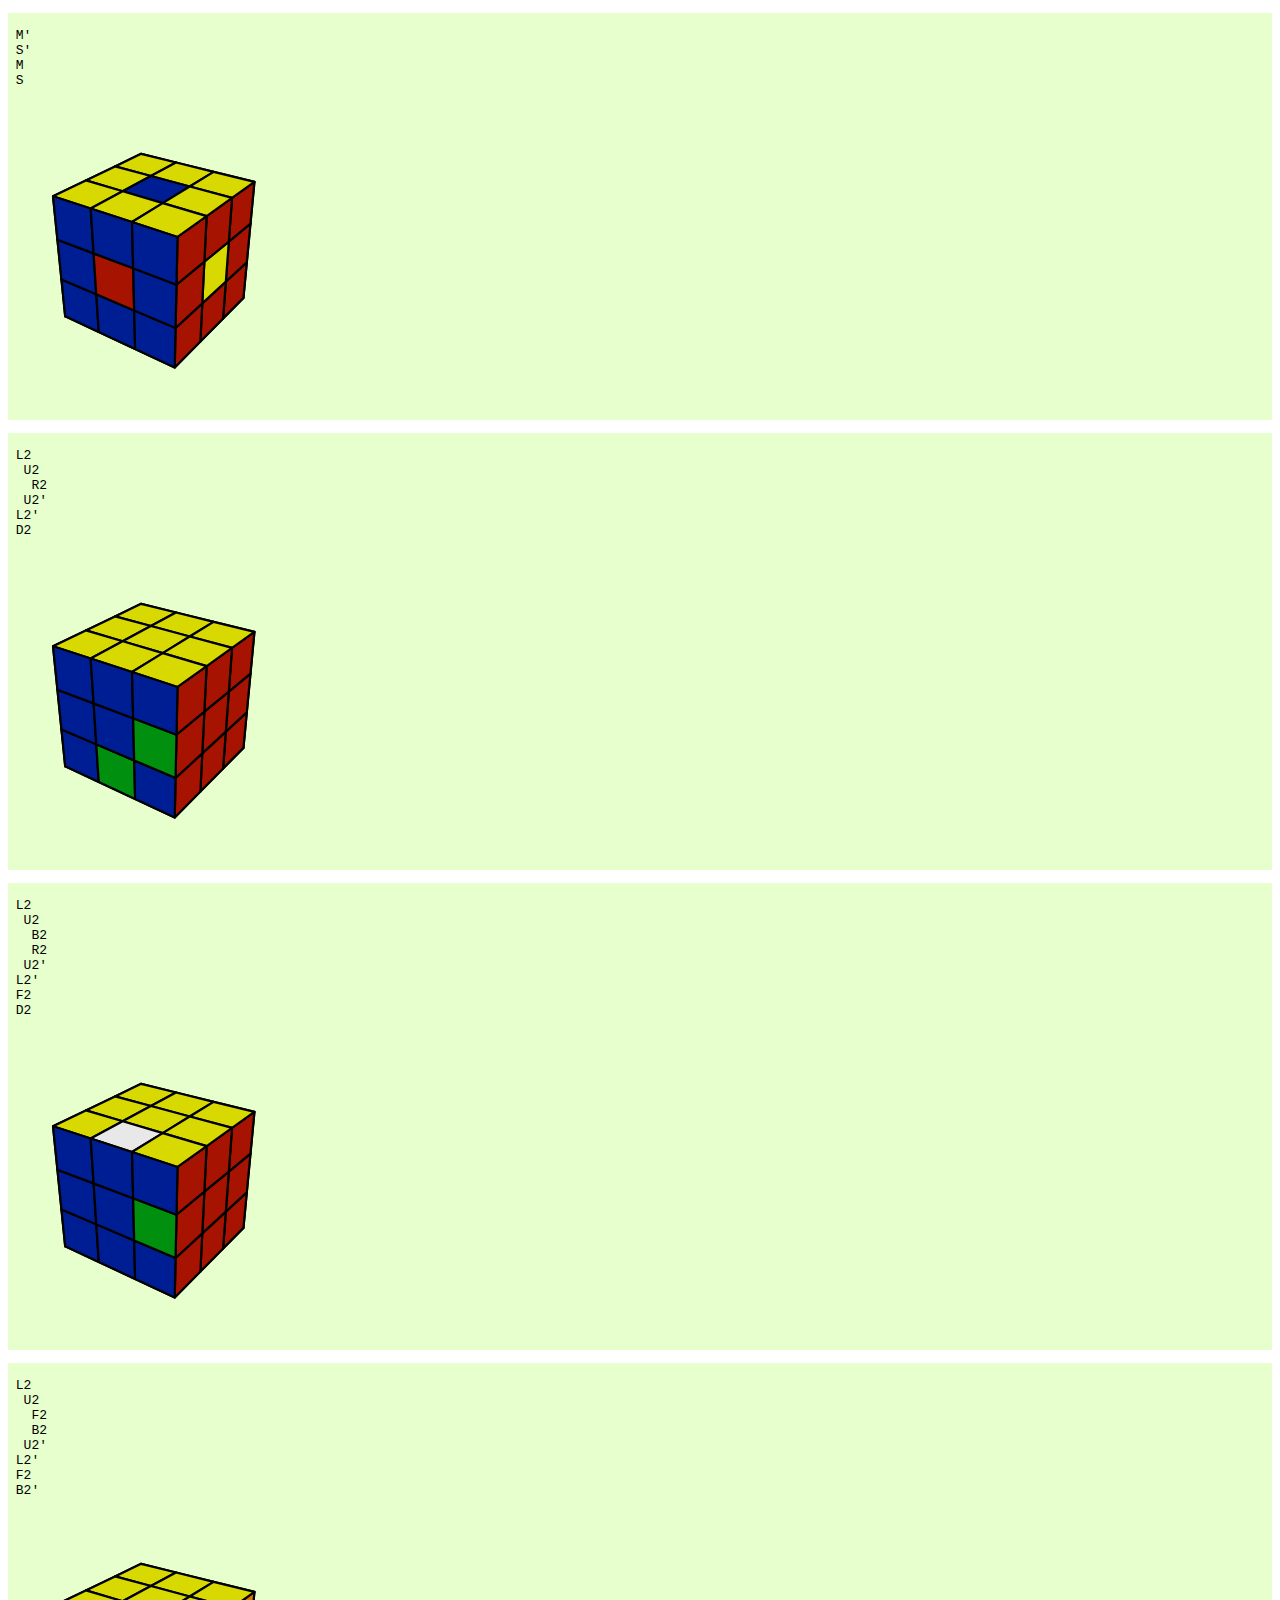
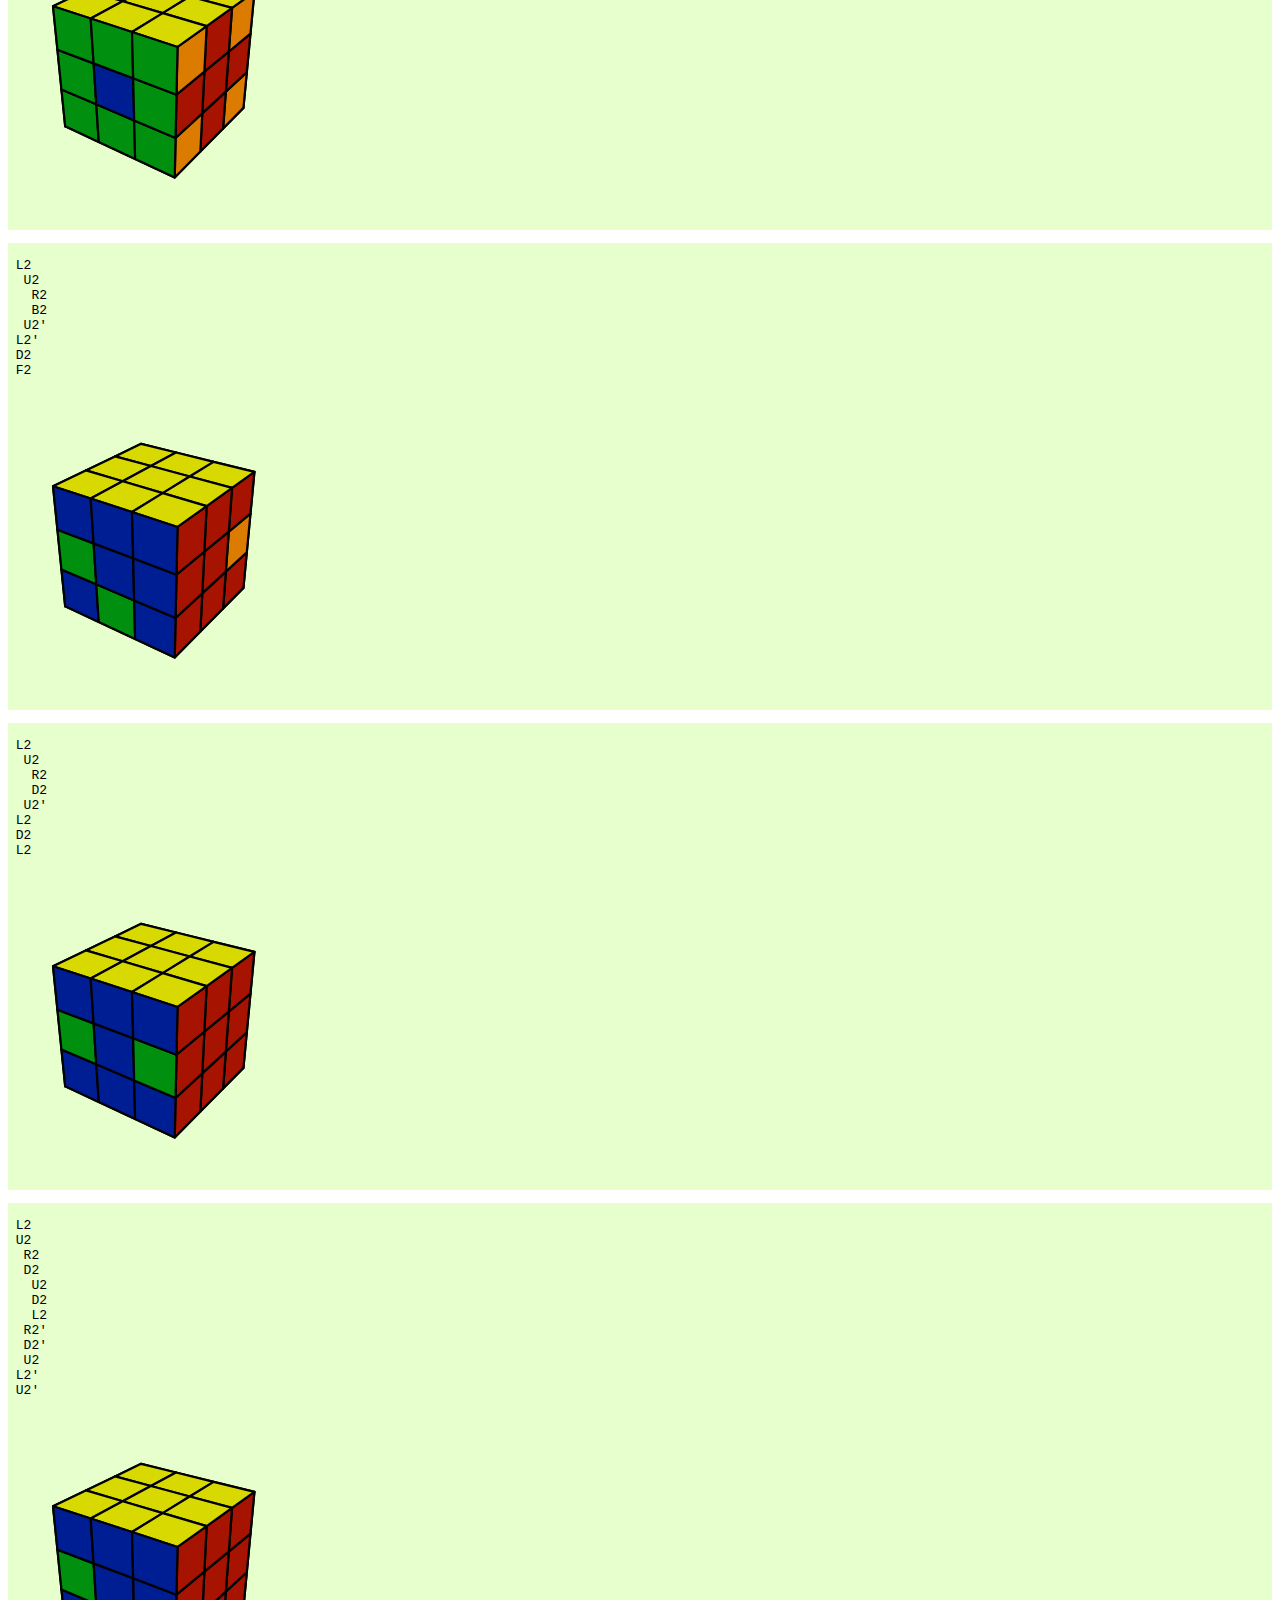
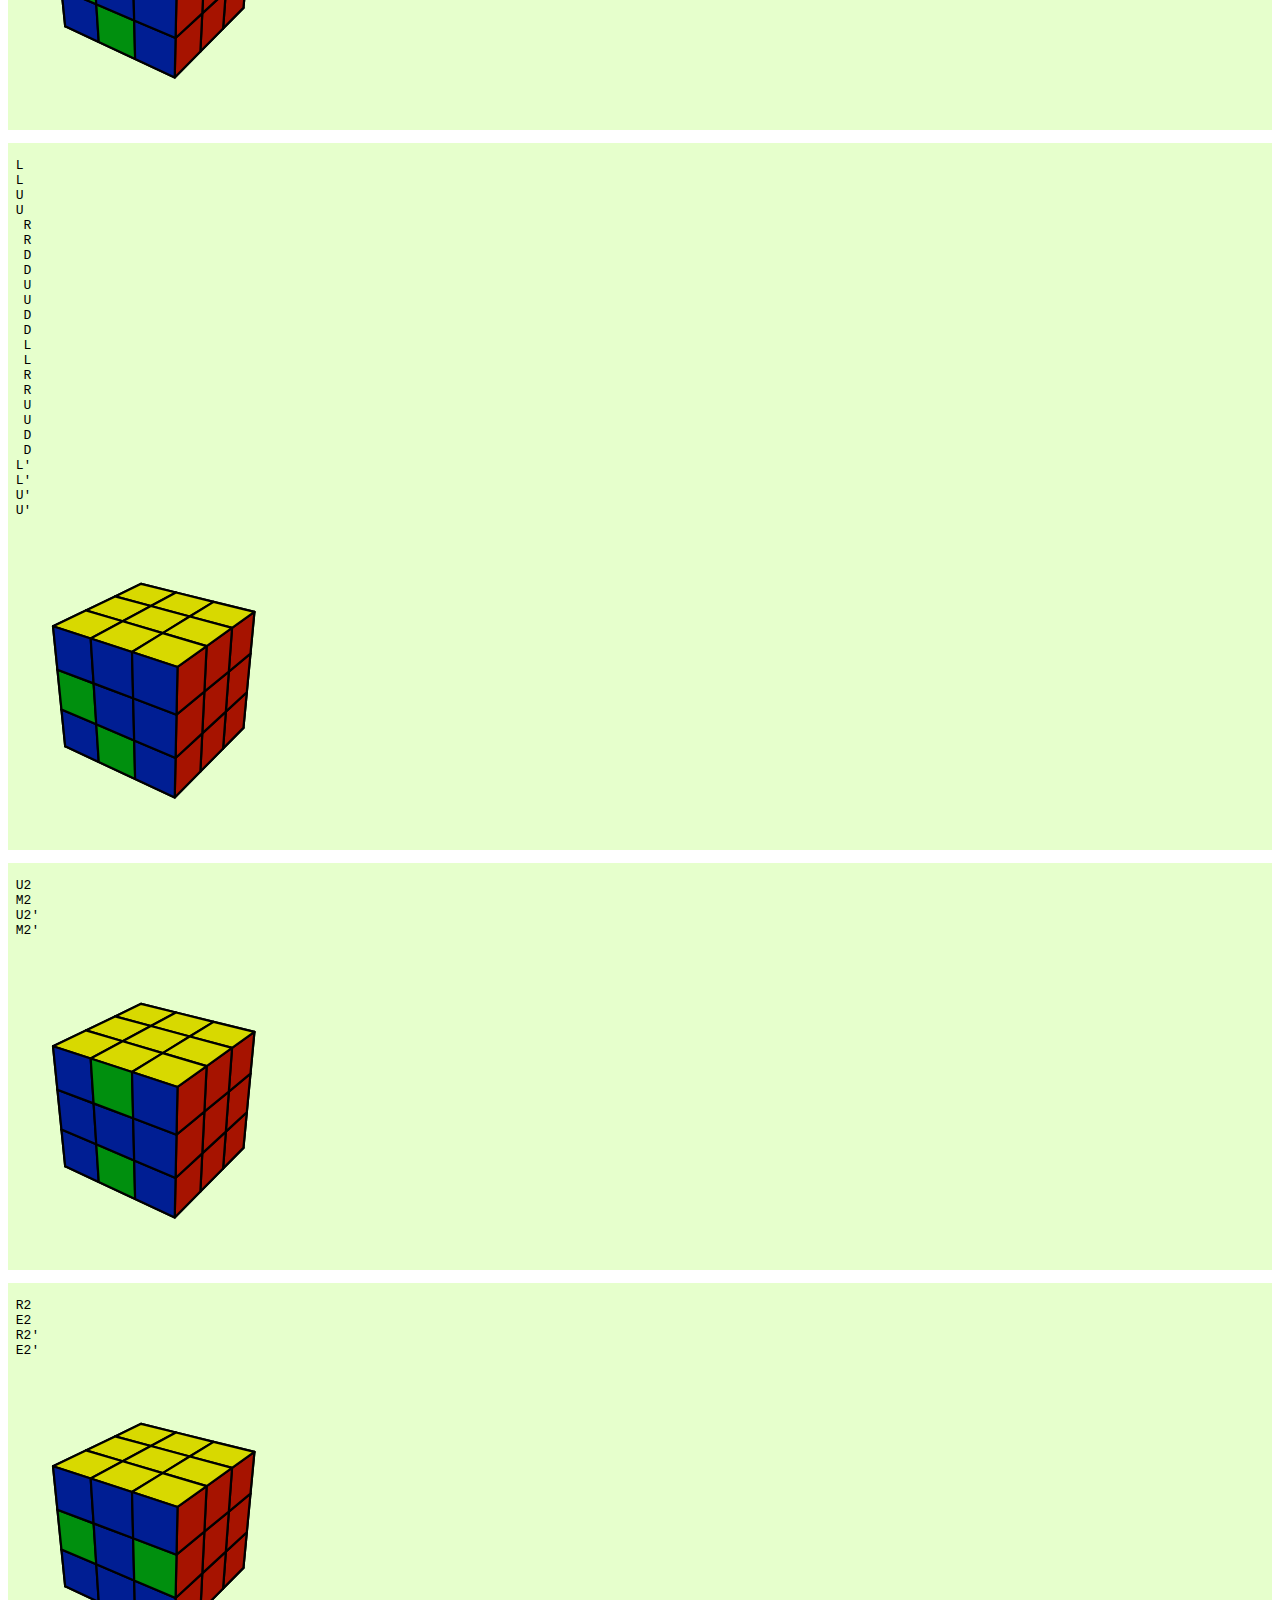
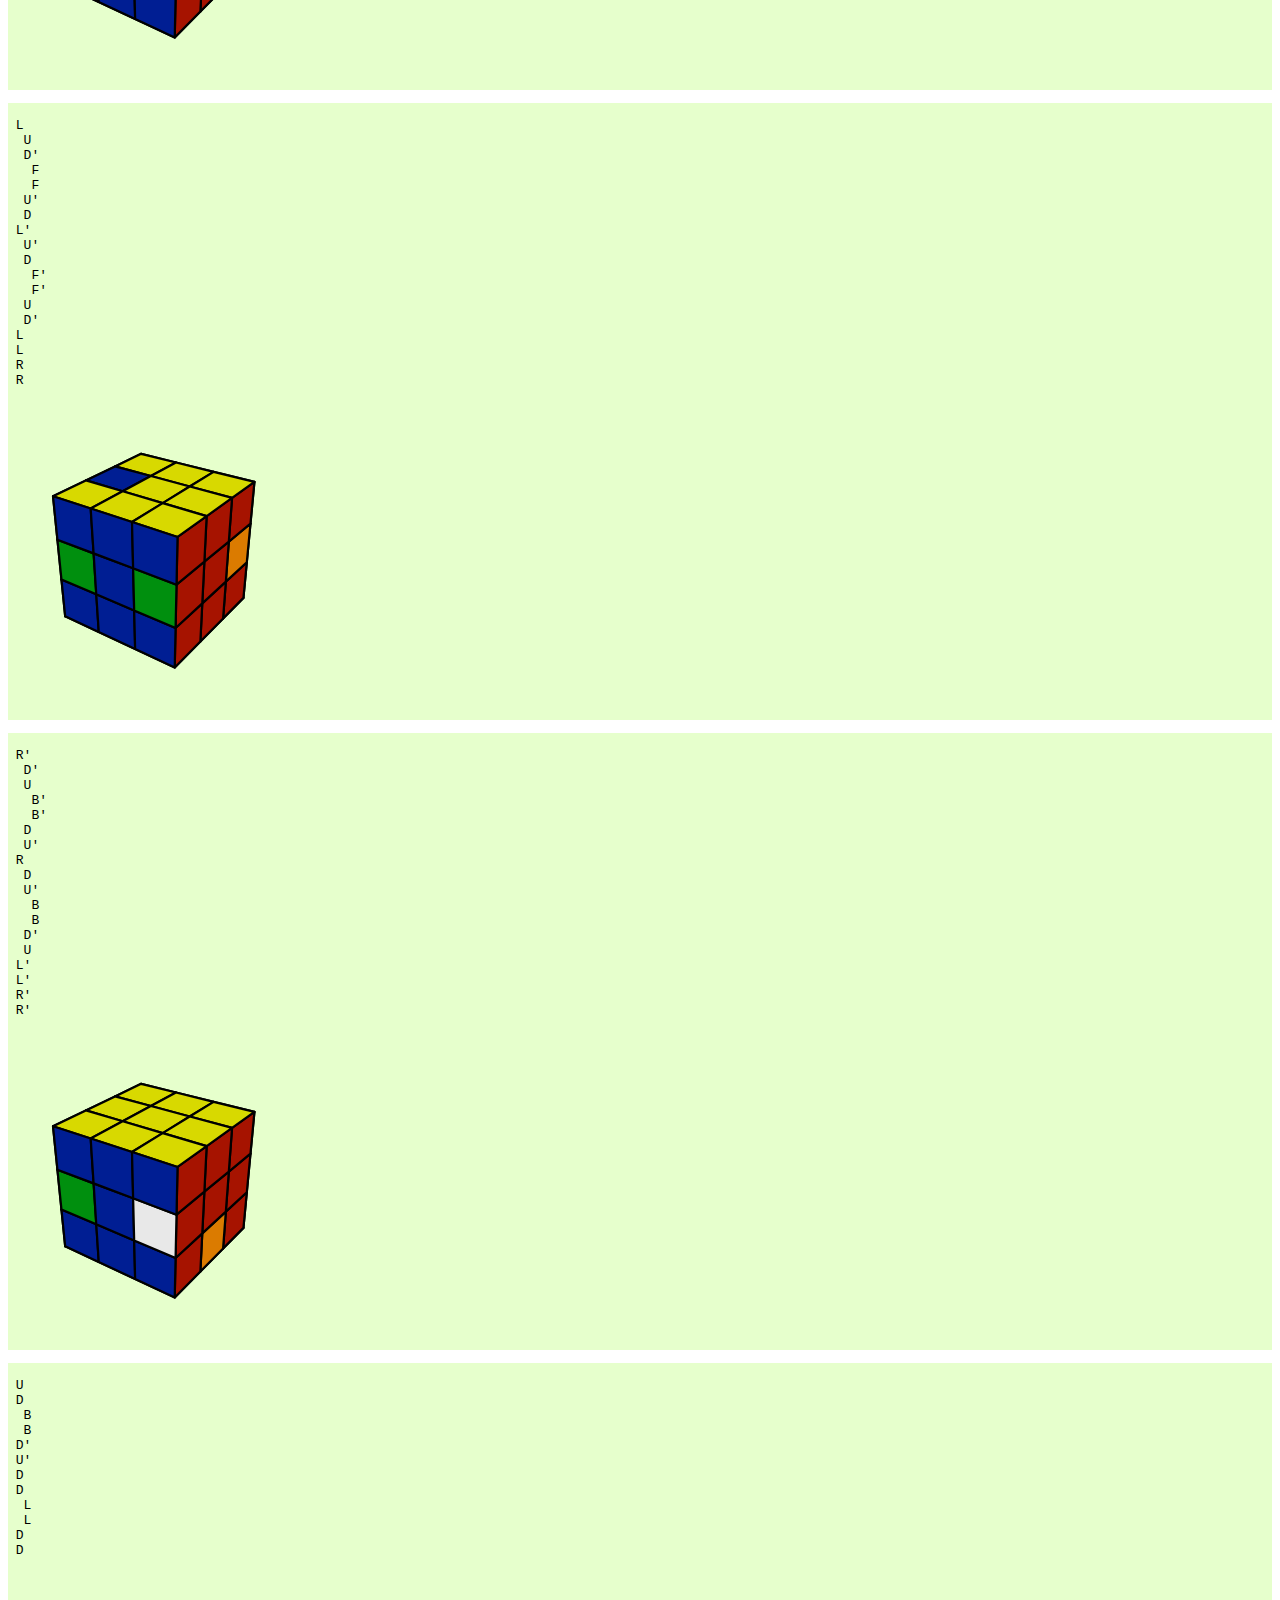
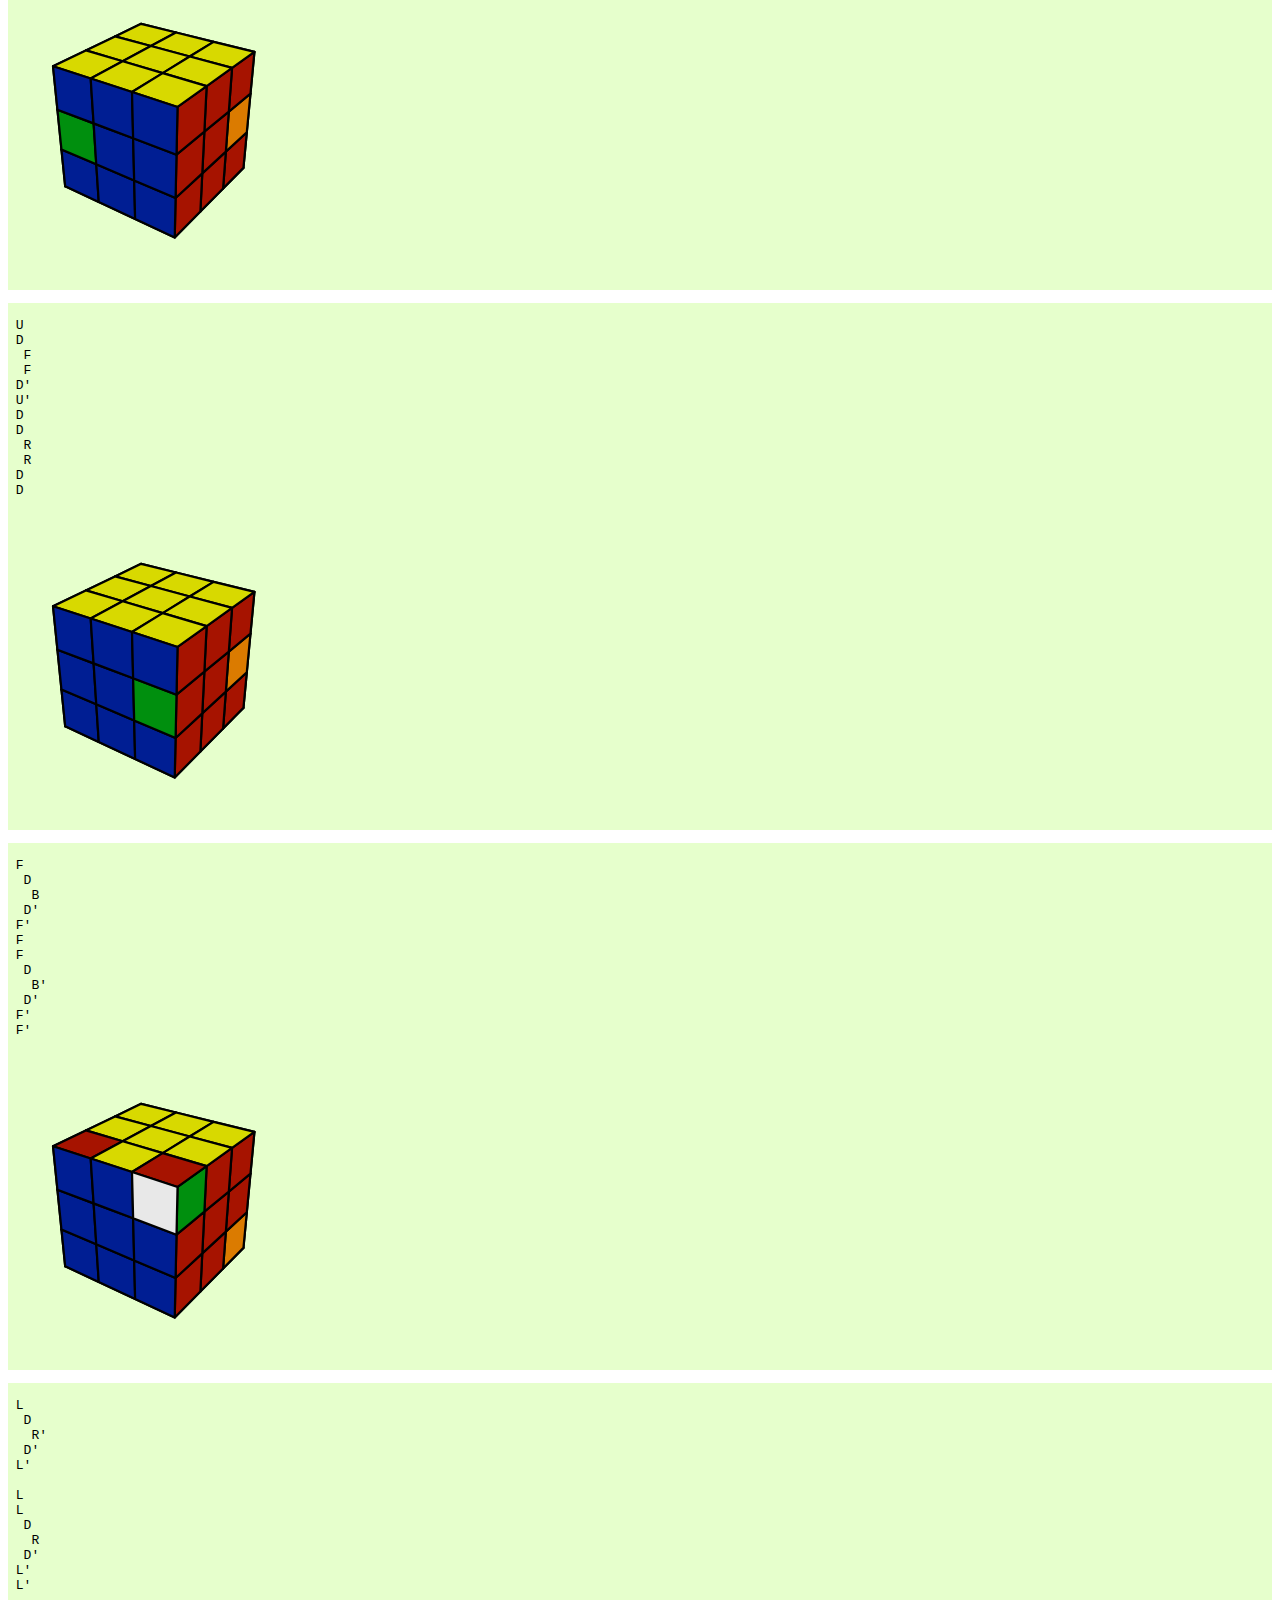
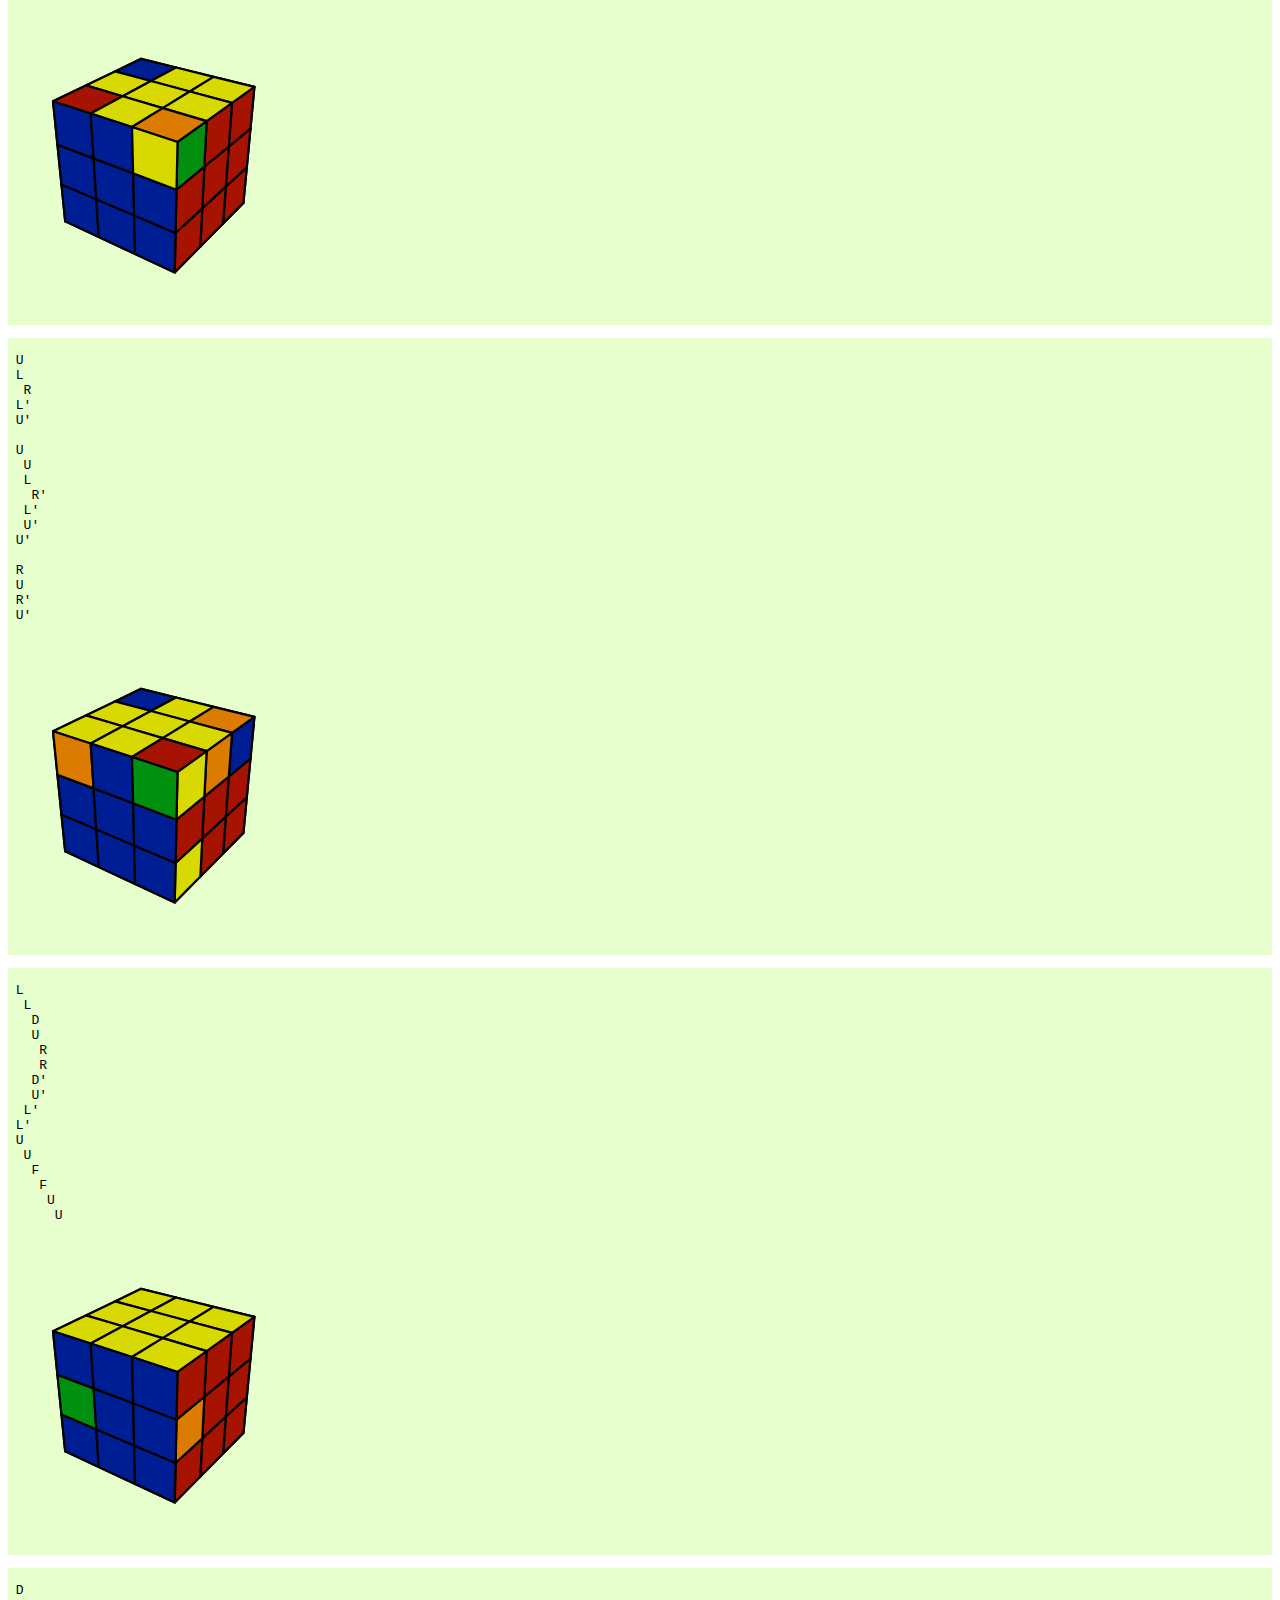
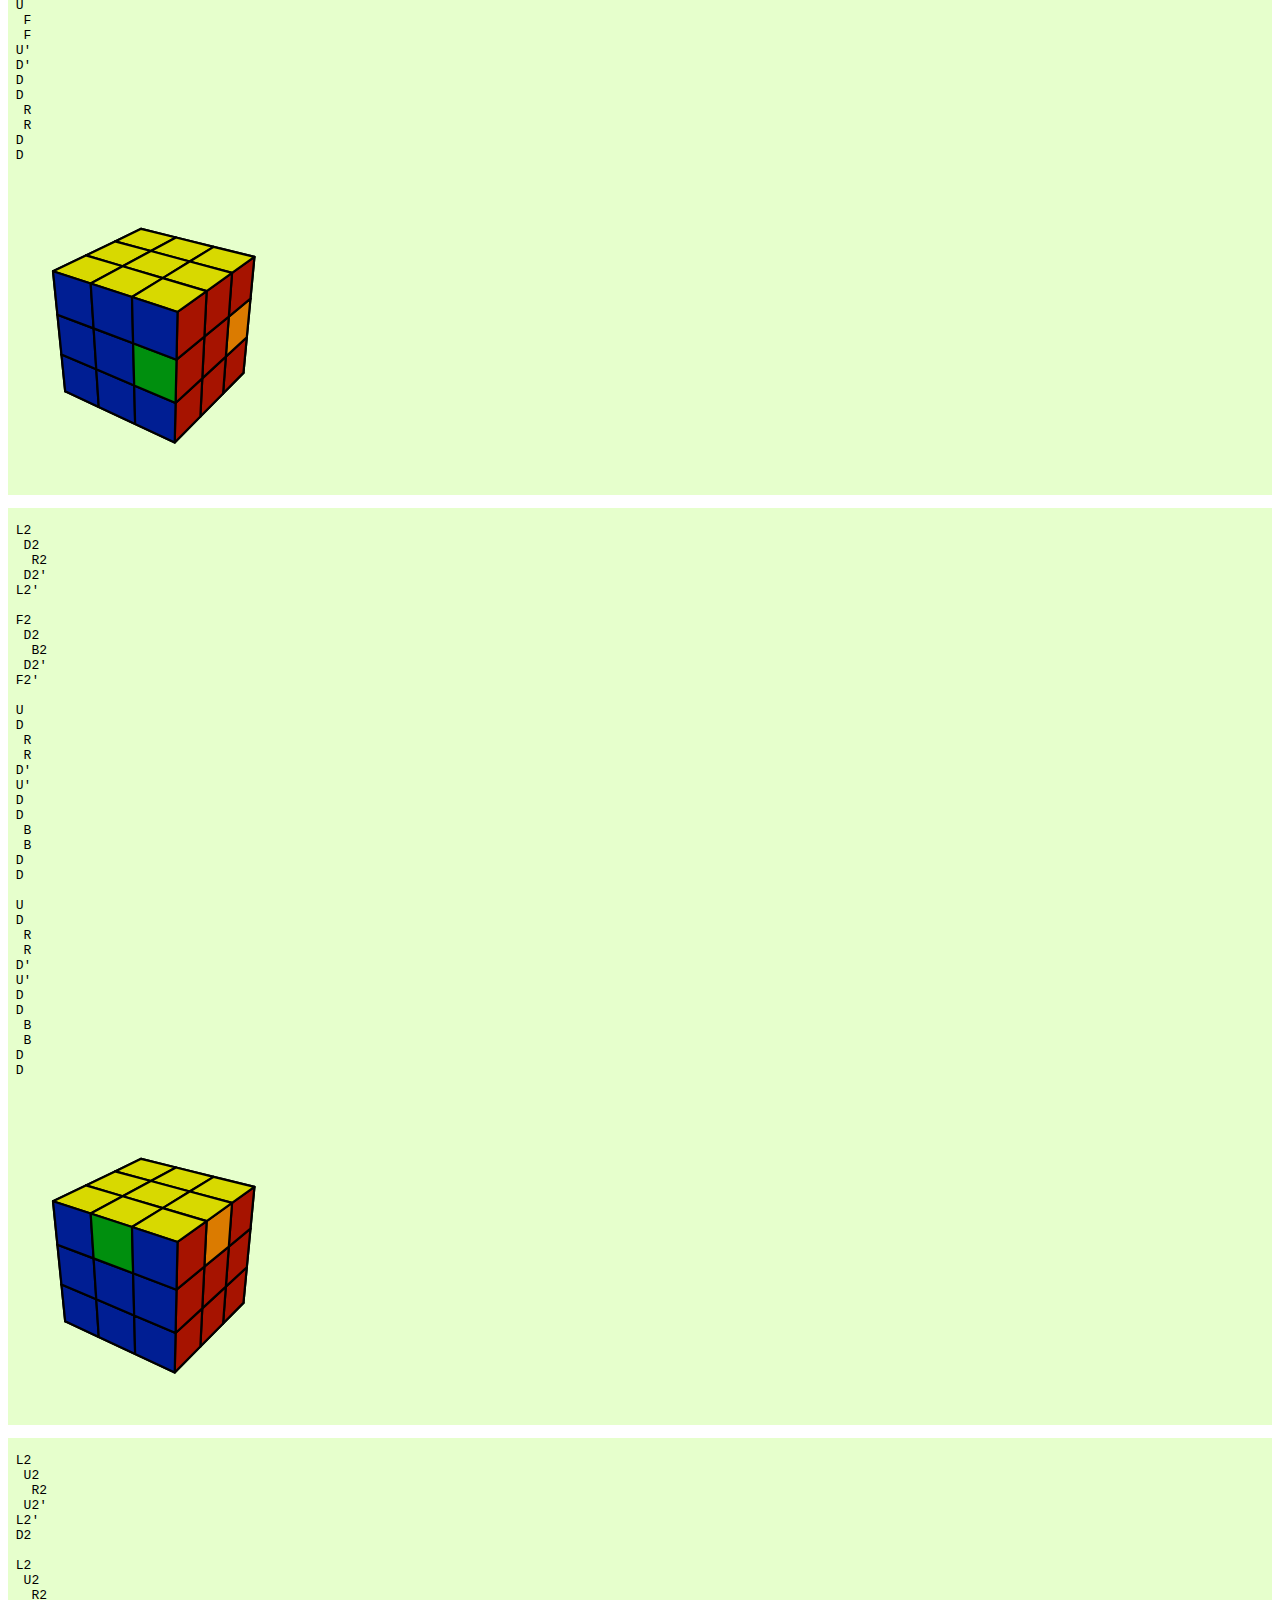
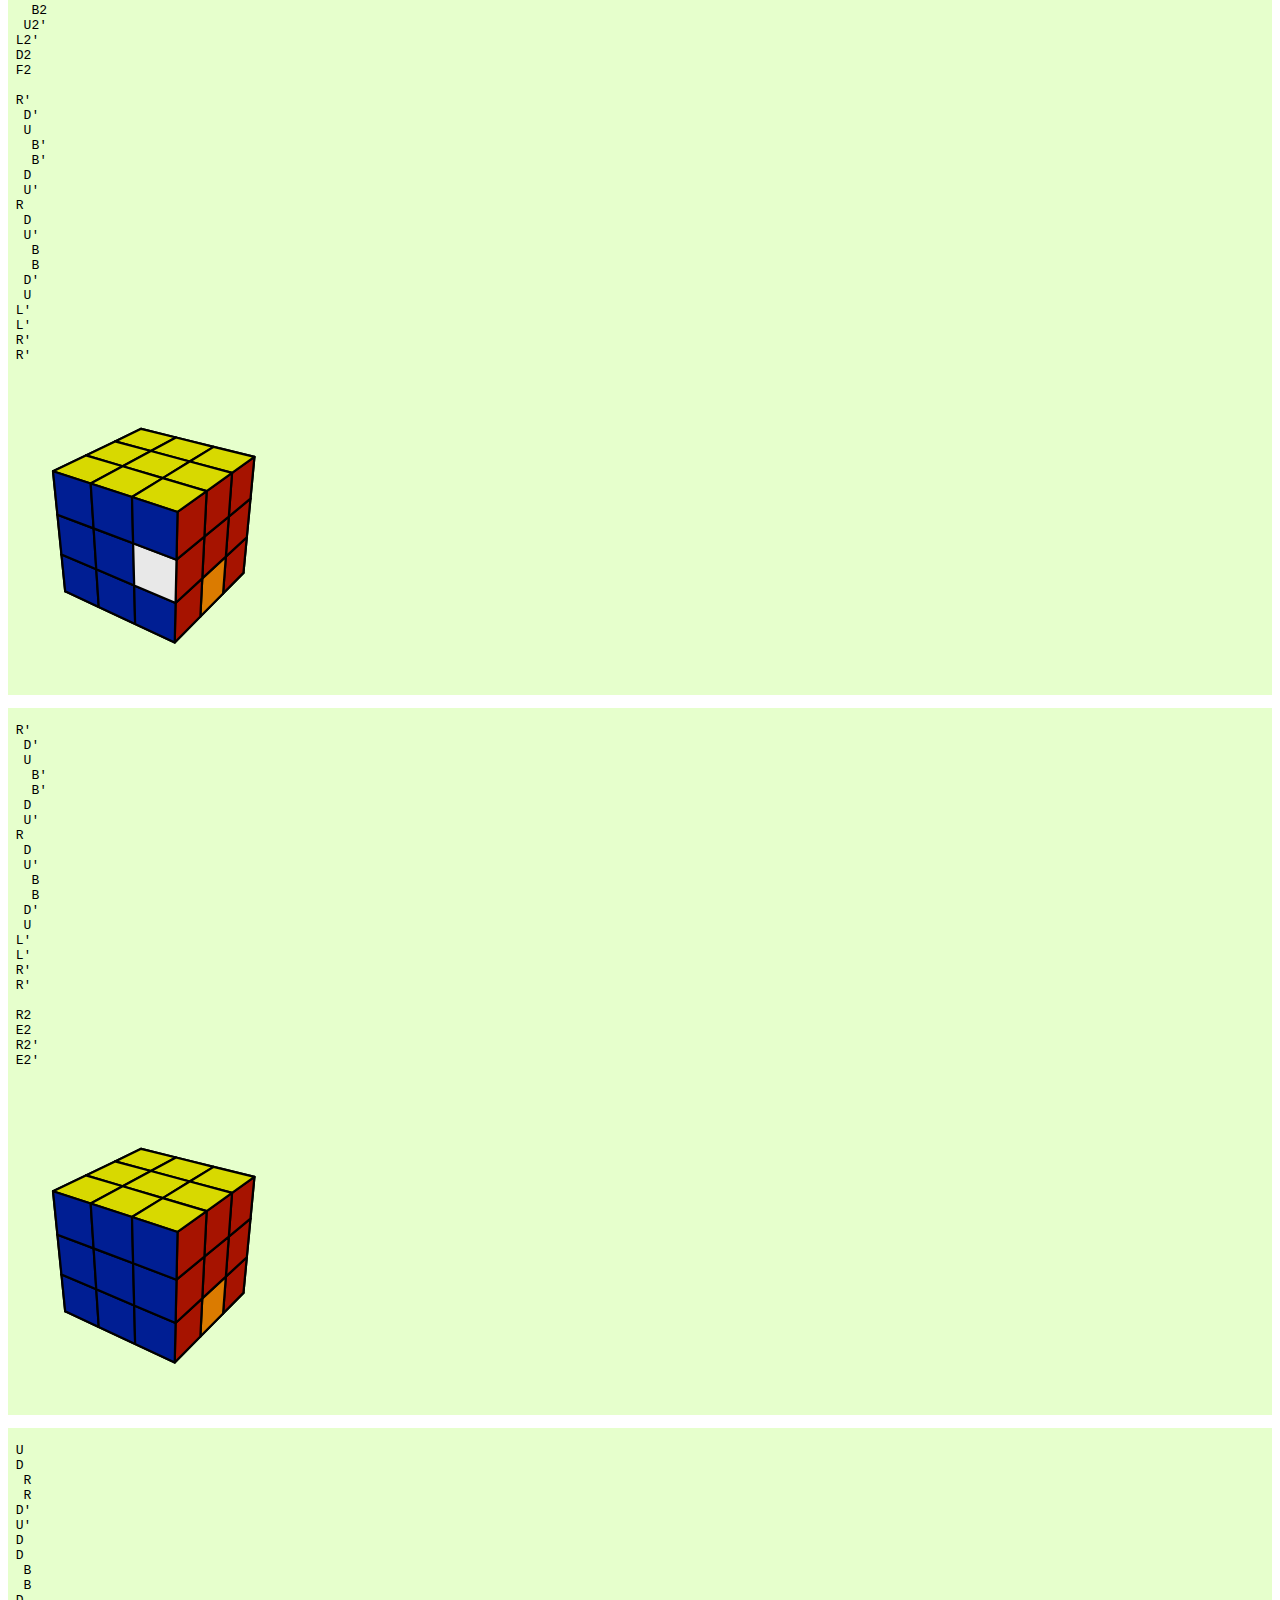
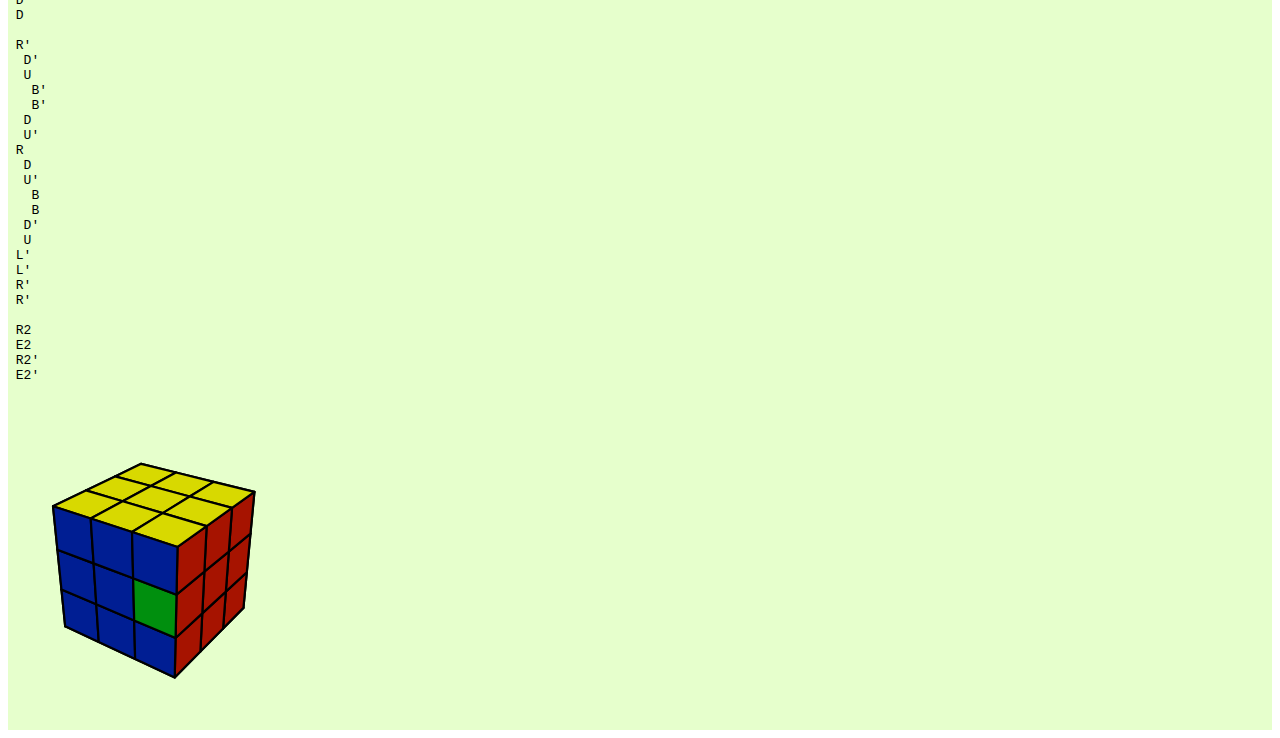
<file: catalogue/index.html>
<!DOCTYPE html>
<html lang="en">
  <head>
    <meta charset="utf-8">
    <title>Place for storing algorithms</title>
    <link rel="stylesheet" href="style.css">
    <script src="../lib/twistysim.js"></script>
    <script src="../lib/jquery-3.2.1.min.js"></script>
  </head>
  <body>
    <div id="content">
 M'
 S'
 M
 S
---
 L2
  U2
   R2
  U2'
 L2'
 D2
---
 L2
  U2
   B2
   R2
  U2'
 L2'
 F2
 D2
---
 L2
  U2
   F2
   B2
  U2'
 L2'
 F2
 B2'
---
 L2
  U2
   R2
   B2
  U2'
 L2'
 D2
 F2
---
 L2
  U2
   R2
   D2
  U2'
 L2
 D2
 L2
---
 L2
 U2
  R2
  D2
   U2
   D2
   L2
  R2'
  D2'
  U2
 L2'
 U2'
---
 L
 L
 U
 U
  R
  R
  D
  D
  U
  U
  D
  D
  L
  L 
  R
  R
  U
  U
  D
  D
 L'
 L'
 U'
 U'
---
 U2
 M2
 U2'
 M2'
---
 R2
 E2
 R2'
 E2'
---
 L
  U
  D'
   F
   F
  U'
  D
 L'
  U'
  D
   F'
   F'
  U
  D'
 L
 L
 R
 R
---
 R'
  D'
  U
   B'
   B'
  D
  U'
 R
  D
  U'
   B
   B
  D'
  U
 L'
 L'
 R'
 R'
---
 U
 D
  B
  B
 D'
 U'
 D
 D
  L
  L
 D
 D
---
 U
 D
  F
  F
 D'
 U'
 D
 D
  R
  R
 D
 D
---
 F
  D
   B
  D'
 F'
 F
 F
  D
   B'
  D'
 F'
 F'
---
 L
  D
   R'
  D'
 L'

 L
 L
  D
   R
  D'
 L'
 L'
---
 U
 L
  R
 L'
 U'

 U
  U
  L
   R'
  L'
  U'
 U'

 R
 U
 R'
 U'
---
 L
  L
   D
   U
    R
    R
   D'
   U'
  L'
 L'
 U
  U
   F
    F
     U
      U
---
 D
 U
  F
  F
 U'
 D'
 D
 D
  R
  R
 D
 D
---
 L2
  D2
   R2
  D2'
 L2'
 
 F2
  D2
   B2
  D2'
 F2'

 U
 D
  R
  R
 D'
 U'
 D
 D
  B
  B
 D
 D

 U
 D
  R
  R
 D'
 U'
 D
 D
  B
  B
 D
 D
 ---
 L2
  U2
   R2
  U2'
 L2'
 D2

 L2
  U2
   R2
   B2
  U2'
 L2'
 D2
 F2

 R'
  D'
  U
   B'
   B'
  D
  U'
 R
  D
  U'
   B
   B
  D'
  U
 L'
 L'
 R'
 R'
---
 R'
  D'
  U
   B'
   B'
  D
  U'
 R
  D
  U'
   B
   B
  D'
  U
 L'
 L'
 R'
 R'

 R2
 E2
 R2'
 E2'
 ---
 U
 D
  R
  R
 D'
 U'
 D
 D
  B
  B
 D
 D

 R'
  D'
  U
   B'
   B'
  D
  U'
 R
  D
  U'
   B
   B
  D'
  U
 L'
 L'
 R'
 R'

 R2
 E2
 R2'
 E2'
    </div>
    <script src="main.js"></script>
  </body>
</html>
</file>
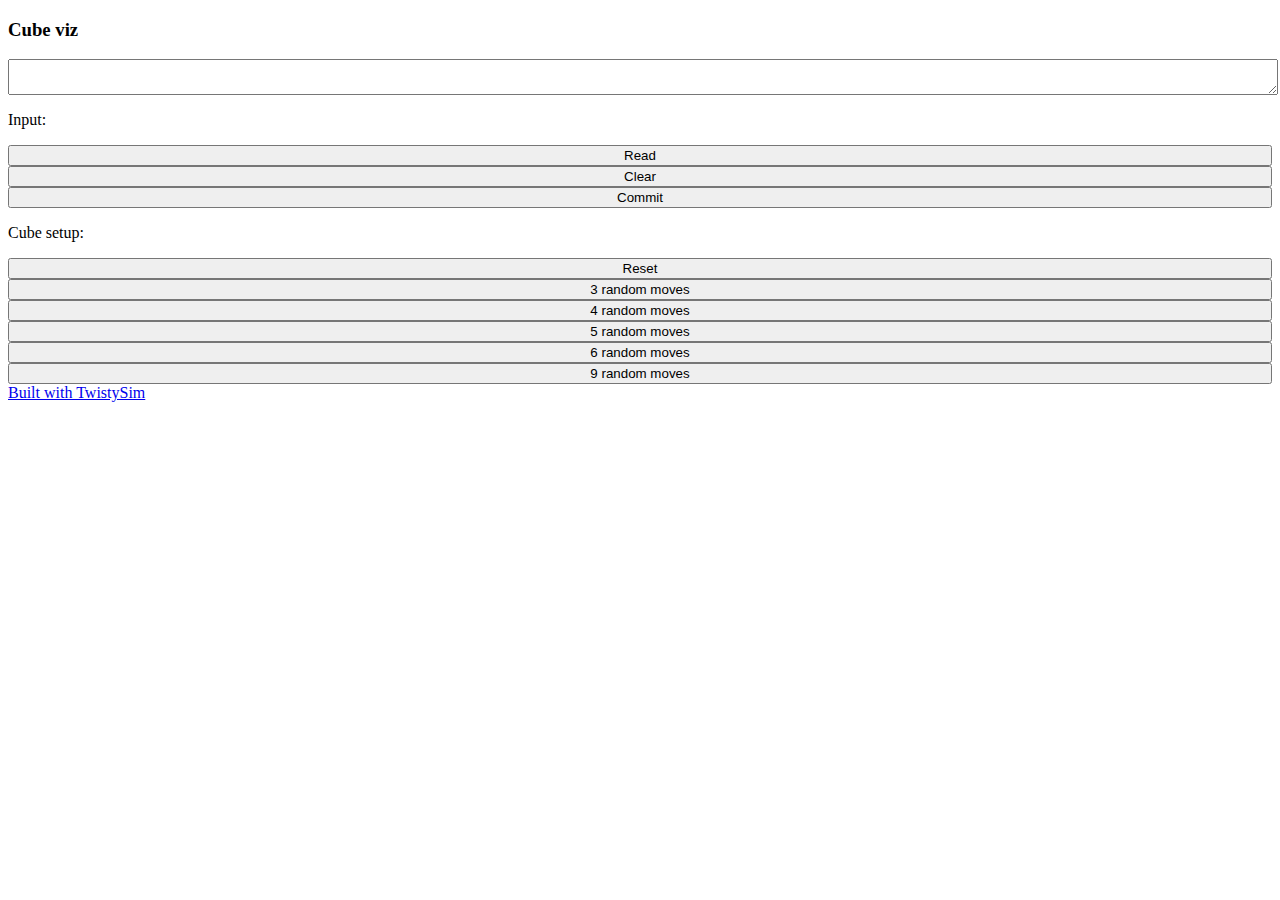
<file: maker/index.html>
<!DOCTYPE html>
<html lang="en">
  <head>
    <meta charset="utf-8">
    <title>Place for creating algorithms</title>
    <link rel="stylesheet" href="style.css">
    <script src="../lib/twistysim.js"></script>
  </head>
  <body>
    <div id="content">
      <h3>Cube viz</h3>
      <textarea id="algorithm"></textarea>
      <p>Input:</p>
      <button id="read">Read</button>
      <button id="clear">Clear</button>
      <button id="commit">Commit</button>
      <p>Cube setup:</p>
      <button id="reset">Reset</button>
      <button class="randomise" value="3">3 random moves</button>
      <button class="randomise" value="4">4 random moves</button>
      <button class="randomise" value="5">5 random moves</button>
      <button class="randomise" value="6">6 random moves</button>
      <button class="randomise" value="9">9 random moves</button>
      <div id="cube_viz"></div>
      <a href="http://cube.crider.co.uk/twistysim.html" target="_blank">Built with TwistySim</a>
    </div>
    <script src="main.js"></script>
  </body>
</html>
</file>
<file: catalogue/style.css>
#content > div {
    background-color: #e6ffcc;
    padding: 10;
}
</file>
<file: maker/style.css>
#content {
    min-width: 500px;
    margin: 0 auto;
}

#content * {
    width: 100%;
    display: block;
    margin: 5 10;
}

#content p input {
    width: 20px;
    display: inline-block;
}
</file>
